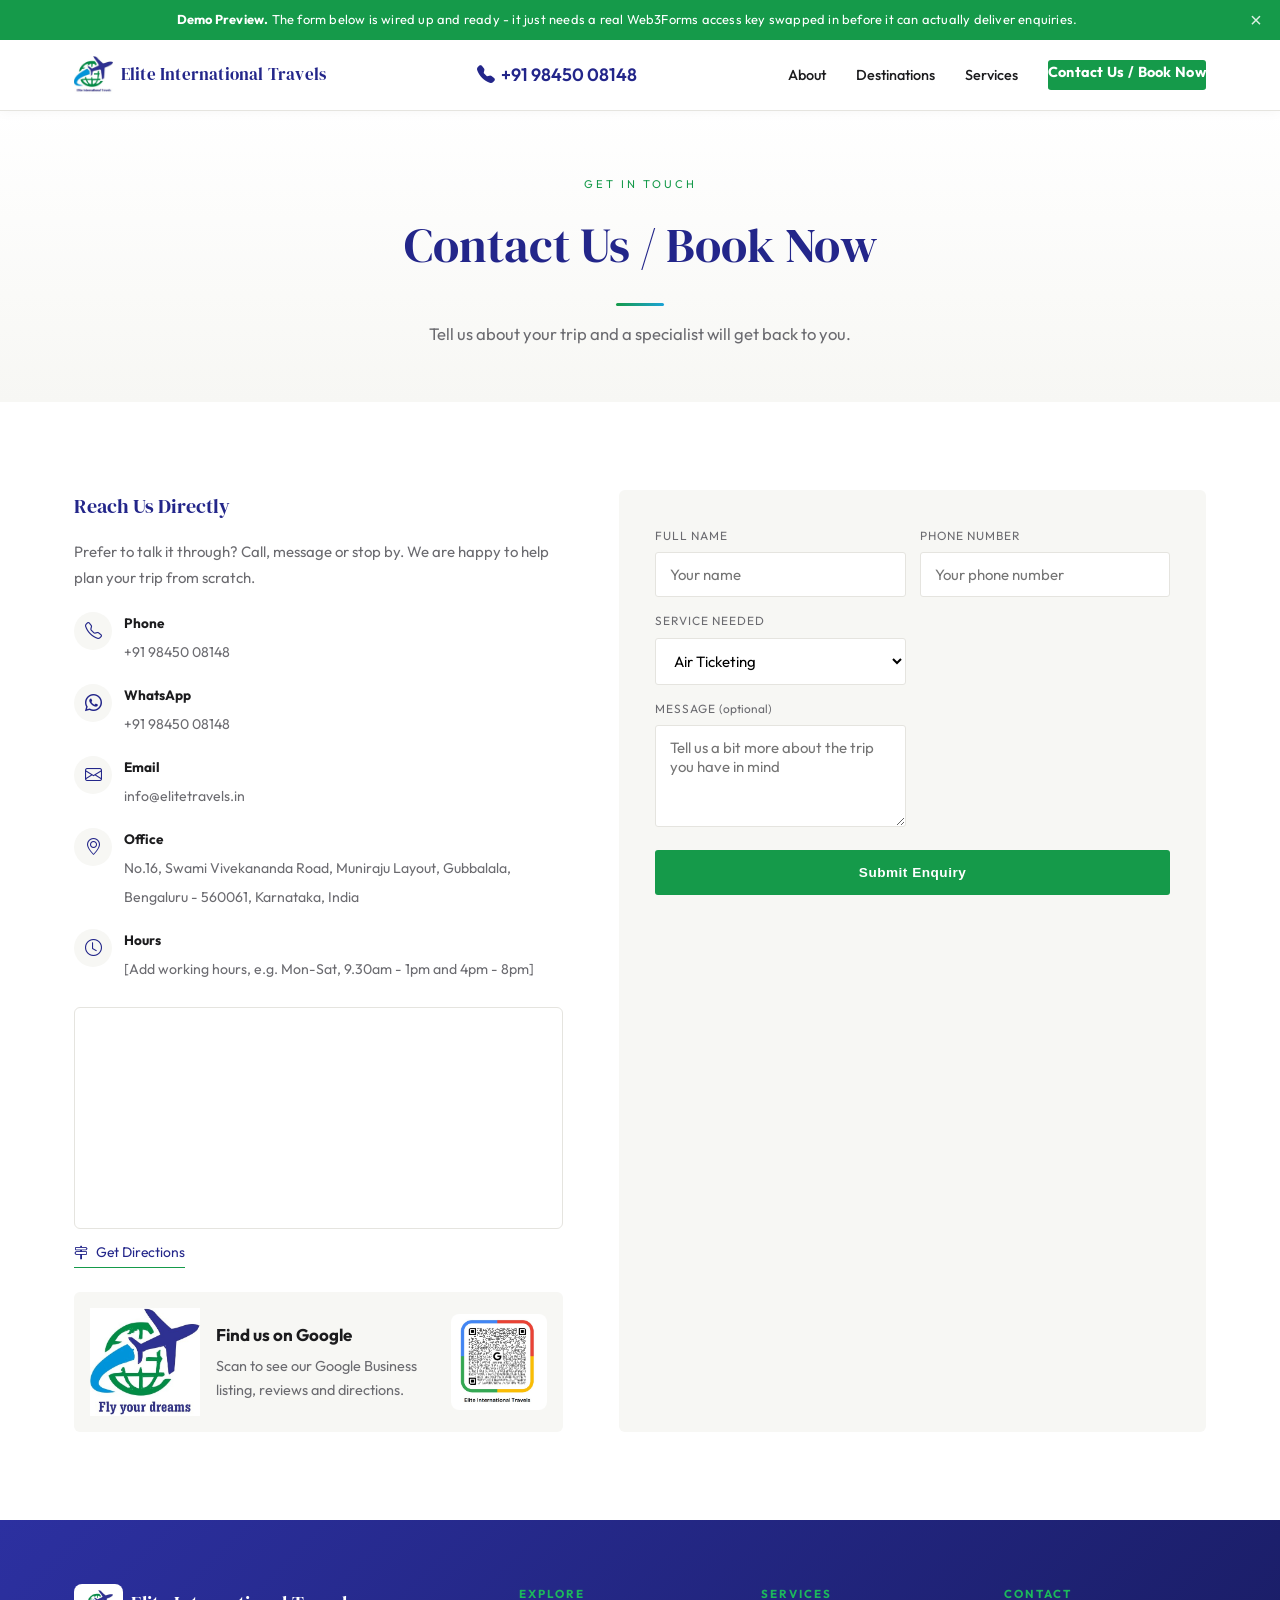
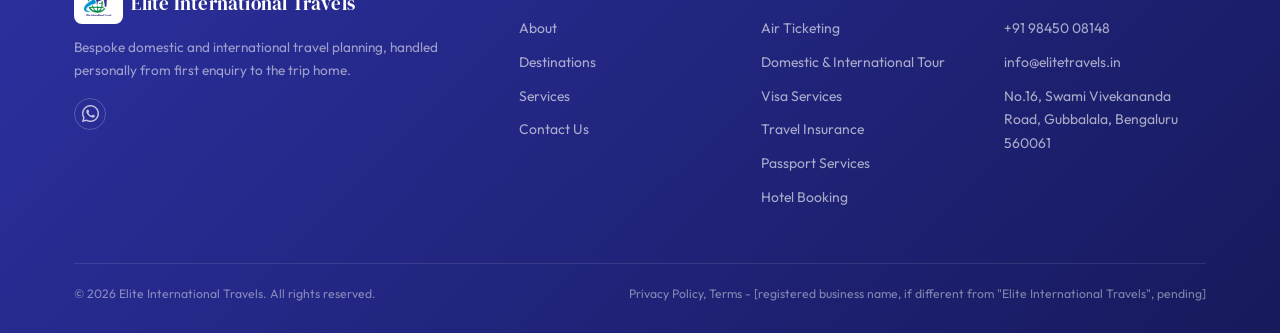
<file: contact.html>
<!DOCTYPE html>
<html lang="en">
<head>
<meta charset="UTF-8">
<meta name="viewport" content="width=device-width, initial-scale=1.0">
<title>Contact Us / Book Now | Elite International Travels</title>
<link rel="icon" href="favicon.ico" sizes="any">
<link rel="icon" type="image/png" sizes="32x32" href="assets/favicon-32.png">
<link rel="apple-touch-icon" href="assets/apple-touch-icon.png">
<link rel="preconnect" href="https://fonts.googleapis.com">
<link href="https://fonts.googleapis.com/css2?family=DM+Serif+Display:ital@0;1&family=Outfit:wght@300;400;500;600;700&display=swap" rel="stylesheet">
<link rel="stylesheet" href="https://cdn.jsdelivr.net/npm/bootstrap-icons@1.11.3/font/bootstrap-icons.css">
<link rel="stylesheet" href="styles.css">
</head>
<body>

<div class="demo-banner" id="demoBanner">
  <strong>Demo Preview.</strong> The form below is wired up and ready - it just needs a real Web3Forms access key swapped in before it can actually deliver enquiries.
  <button onclick="document.getElementById('demoBanner').style.display='none'" aria-label="Dismiss">×</button>
</div>

<header>
  <nav>
    <a href="index.html" class="logo">
      <img src="assets/logo_1.jpeg" alt="Elite International Travels">
      <span class="logo-text">Elite International Travels</span>
    </a>
    <div class="nav-right">
      <a href="tel:+919845008148" class="nav-phone" aria-label="Call us"><i class="bi bi-telephone-fill"></i><span class="nav-phone-text">+91 98450 08148</span></a>
      <button class="navtoggle" aria-label="Menu"><i class="bi bi-list"></i></button>
    </div>
    <div class="navlinks">
      <a href="about.html">About</a>
      <a href="destinations.html">Destinations</a>
      <a href="services.html">Services</a>
      <a href="contact.html" class="btn-enquire current">Contact Us / Book Now</a>
    </div>
  </nav>
</header>

<section class="page-hero">
  <div class="container">
    <div class="eyebrow">Get In Touch</div>
    <h1>Contact Us / Book Now</h1>
    <p>Tell us about your trip and a specialist will get back to you.</p>
  </div>
</section>

<section>
  <div class="container">
    <div class="contact-grid">

      <div class="contact-info">
        <h3>Reach Us Directly</h3>
        <p>Prefer to talk it through? Call, message or stop by. We are happy to help plan your trip from scratch.</p>

        <div class="contact-row">
          <div class="icon-ring"><i class="bi bi-telephone"></i></div>
          <div><strong>Phone</strong><span><a href="tel:+919845008148">+91 98450 08148</a></span></div>
        </div>
        <div class="contact-row">
          <div class="icon-ring"><i class="bi bi-whatsapp"></i></div>
          <div><strong>WhatsApp</strong><span><a href="https://wa.me/919845008148?text=Hi!%20I%27d%20like%20to%20know%20more%20about%20planning%20a%20trip%20with%20Elite%20International%20Travels." target="_blank">+91 98450 08148</a></span></div>
        </div>
        <div class="contact-row">
          <div class="icon-ring"><i class="bi bi-envelope"></i></div>
          <div><strong>Email</strong><span><a href="mailto:info@elitetravels.in">info@elitetravels.in</a></span></div>
        </div>
        <div class="contact-row">
          <div class="icon-ring"><i class="bi bi-geo-alt"></i></div>
          <div><strong>Office</strong><span>No.16, Swami Vivekananda Road, Muniraju Layout, Gubbalala, Bengaluru - 560061, Karnataka, India</span></div>
        </div>
        <div class="contact-row">
          <div class="icon-ring"><i class="bi bi-clock"></i></div>
          <div><strong>Hours</strong><span>[Add working hours, e.g. Mon-Sat, 9.30am - 1pm and 4pm - 8pm]</span></div>
        </div>

        <div class="map-embed">
          <iframe src="https://www.google.com/maps?q=Elite+International+Travels%2C+No.16%2C+Swami+Vivekananda+Road%2C+Muniraju+Layout%2C+Gubbalala%2C+Bengaluru+-+560061%2C+Karnataka%2C+India&output=embed" loading="lazy" referrerpolicy="no-referrer-when-downgrade" title="Elite International Travels office location"></iframe>
        </div>
        <a class="map-directions" href="https://maps.app.goo.gl/tt1Hmf75mCqv9aUu5" target="_blank"><i class="bi bi-signpost-2"></i> Get Directions</a>

        <div class="find-us-panel">
          <img class="brand-logo" src="assets/logo_2.jpeg" alt="Elite International Travels - Fly your dreams">
          <div>
            <strong>Find us on Google</strong>
            <p>Scan to see our Google Business listing, reviews and directions.</p>
          </div>
          <img class="qr" src="assets/google_img.jpeg" alt="QR code to Elite International Travels on Google Maps">
        </div>
      </div>

      <form class="contact-form" id="enquiryForm">
        <input type="hidden" name="access_key" value="YOUR_WEB3FORMS_ACCESS_KEY">
        <input type="hidden" name="subject" value="New enquiry from elitetravels.in">
        <div class="form-row">
          <div class="form-field">
            <label>Full Name</label>
            <input type="text" name="name" placeholder="Your name" required>
          </div>
          <div class="form-field">
            <label>Phone Number</label>
            <input type="tel" name="phone" placeholder="Your phone number" required>
          </div>
        </div>
        <div class="form-row full">
          <div class="form-field">
            <label>Service Needed</label>
            <select name="service">
              <option>Air Ticketing</option>
              <option>Domestic Tour</option>
              <option>International Tour</option>
              <option>Visa Services</option>
              <option>Travel Insurance</option>
              <option>Passport Services</option>
              <option>Hotel Booking</option>
              <option>Not Sure Yet</option>
            </select>
          </div>
        </div>
        <div class="form-row full">
          <div class="form-field">
            <label>Message <span style="text-transform:none; letter-spacing:0; color:var(--muted);">(optional)</span></label>
            <textarea rows="4" name="message" placeholder="Tell us a bit more about the trip you have in mind"></textarea>
          </div>
        </div>
        <button class="btn-primary" type="submit" style="width:100%; border:none; cursor:pointer;">Submit Enquiry</button>
        <div id="formStatus" class="form-status"></div>
      </form>

    </div>
  </div>
</section>

<footer>
  <div class="container">
    <div class="footer-grid">
      <div class="footer-brand">
        <a href="index.html" class="logo">
          <img src="assets/logo_1.jpeg" alt="Elite International Travels" style="height:40px;">
          <span class="logo-text">Elite International Travels</span>
        </a>
        <p>Bespoke domestic and international travel planning, handled personally from first enquiry to the trip home.</p>
        <div class="social-row">
          <a href="https://wa.me/919845008148?text=Hi!%20I%27d%20like%20to%20know%20more%20about%20planning%20a%20trip%20with%20Elite%20International%20Travels." target="_blank" aria-label="WhatsApp"><i class="bi bi-whatsapp"></i></a>
        </div>
      </div>
      <div class="footer-col">
        <h5>Explore</h5>
        <a href="about.html">About</a>
        <a href="destinations.html">Destinations</a>
        <a href="services.html">Services</a>
        <a href="contact.html">Contact Us</a>
      </div>
      <div class="footer-col">
        <h5>Services</h5>
        <a href="services.html">Air Ticketing</a>
        <a href="services.html">Domestic &amp; International Tour</a>
        <a href="services.html">Visa Services</a>
        <a href="services.html">Travel Insurance</a>
        <a href="services.html">Passport Services</a>
        <a href="services.html">Hotel Booking</a>
      </div>
      <div class="footer-col">
        <h5>Contact</h5>
        <a href="tel:+919845008148">+91 98450 08148</a>
        <a href="mailto:info@elitetravels.in">info@elitetravels.in</a>
        <a href="https://maps.app.goo.gl/tt1Hmf75mCqv9aUu5" target="_blank">No.16, Swami Vivekananda Road, Gubbalala, Bengaluru 560061</a>
      </div>
    </div>
    <div class="footer-bottom">
      <span>© 2026 Elite International Travels. All rights reserved.</span>
      <span><a href="privacy.html" style="color:inherit;">Privacy Policy</a>, <a href="terms.html" style="color:inherit;">Terms</a> - [registered business name, if different from "Elite International Travels", pending]</span>
    </div>
  </div>
</footer>

<div class="sticky-bar">
  <a href="tel:+919845008148" class="sticky-call"><i class="bi bi-telephone-fill"></i> Call Us</a>
  <a href="https://wa.me/919845008148?text=Hi!%20I%27d%20like%20to%20know%20more%20about%20planning%20a%20trip%20with%20Elite%20International%20Travels." target="_blank" class="sticky-wa"><i class="bi bi-whatsapp"></i> WhatsApp</a>
</div>

<script src="script.js"></script>
</body>
</html>
</file>
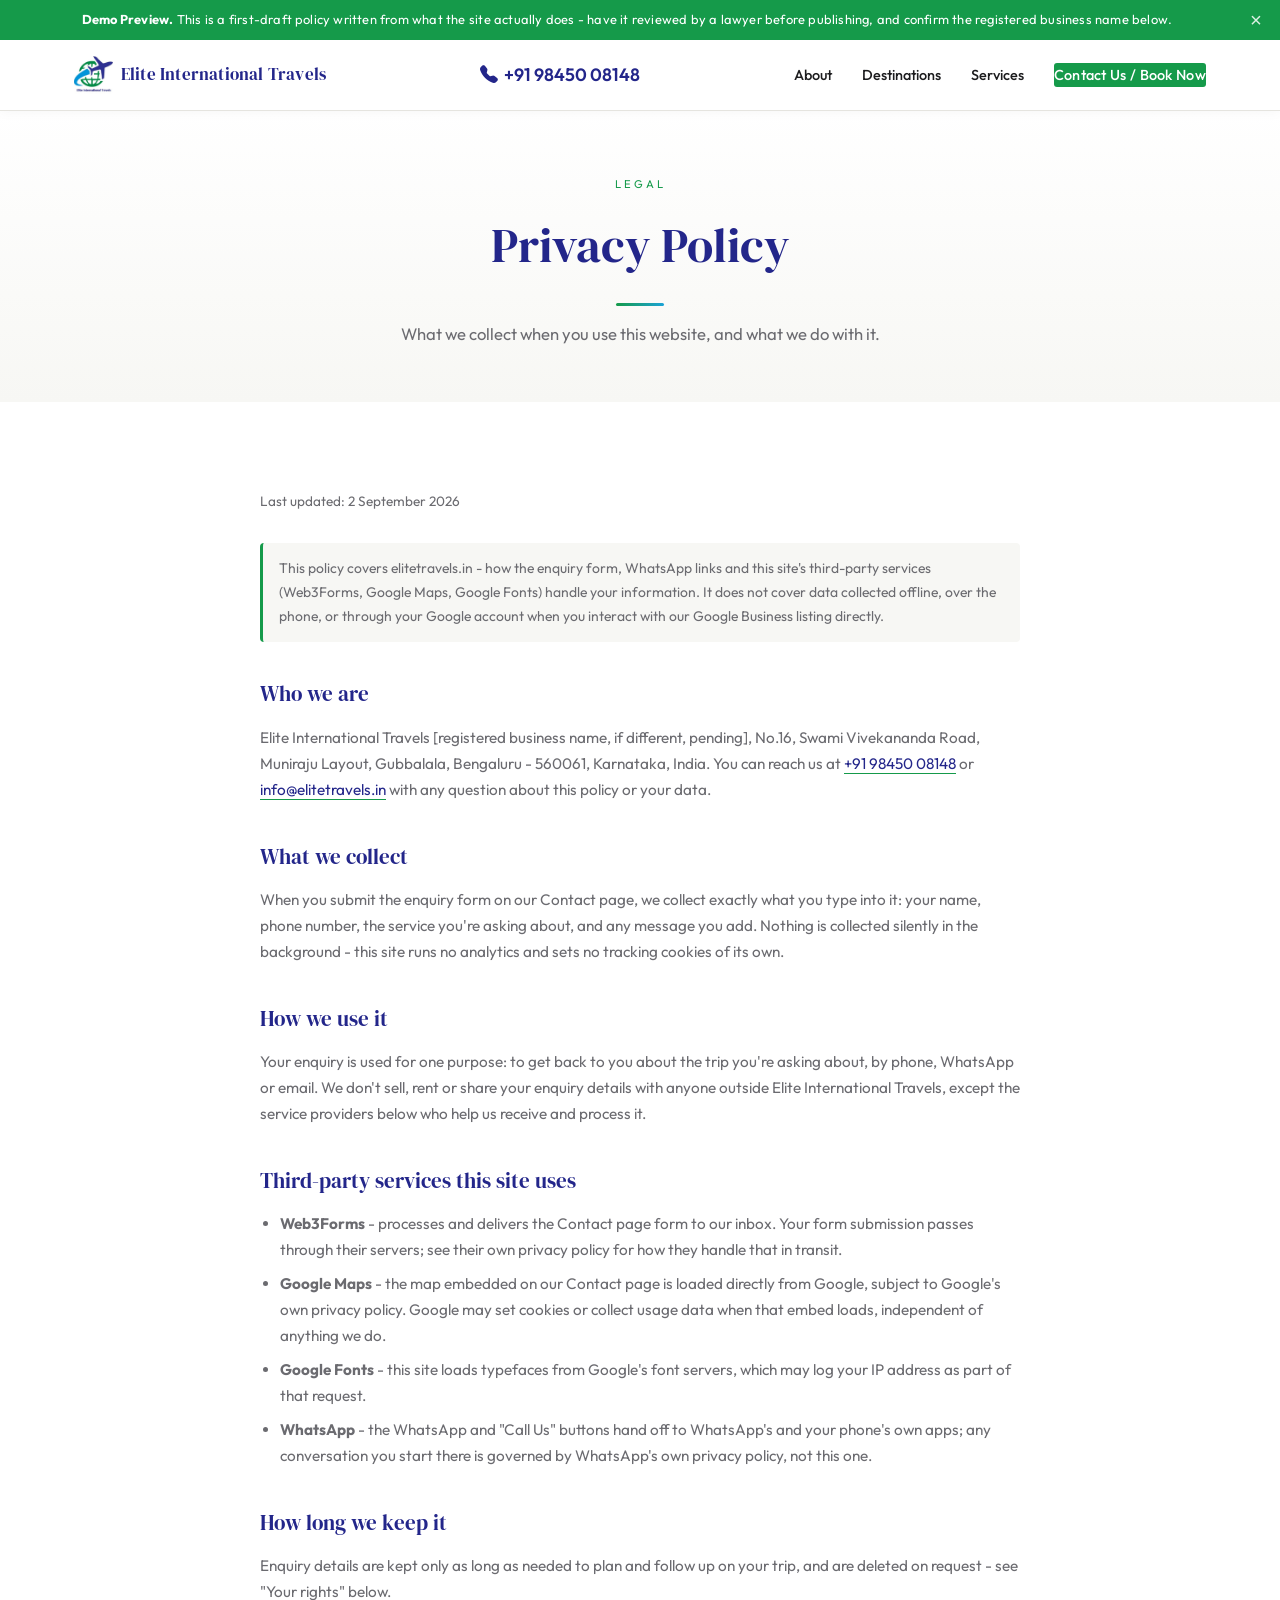
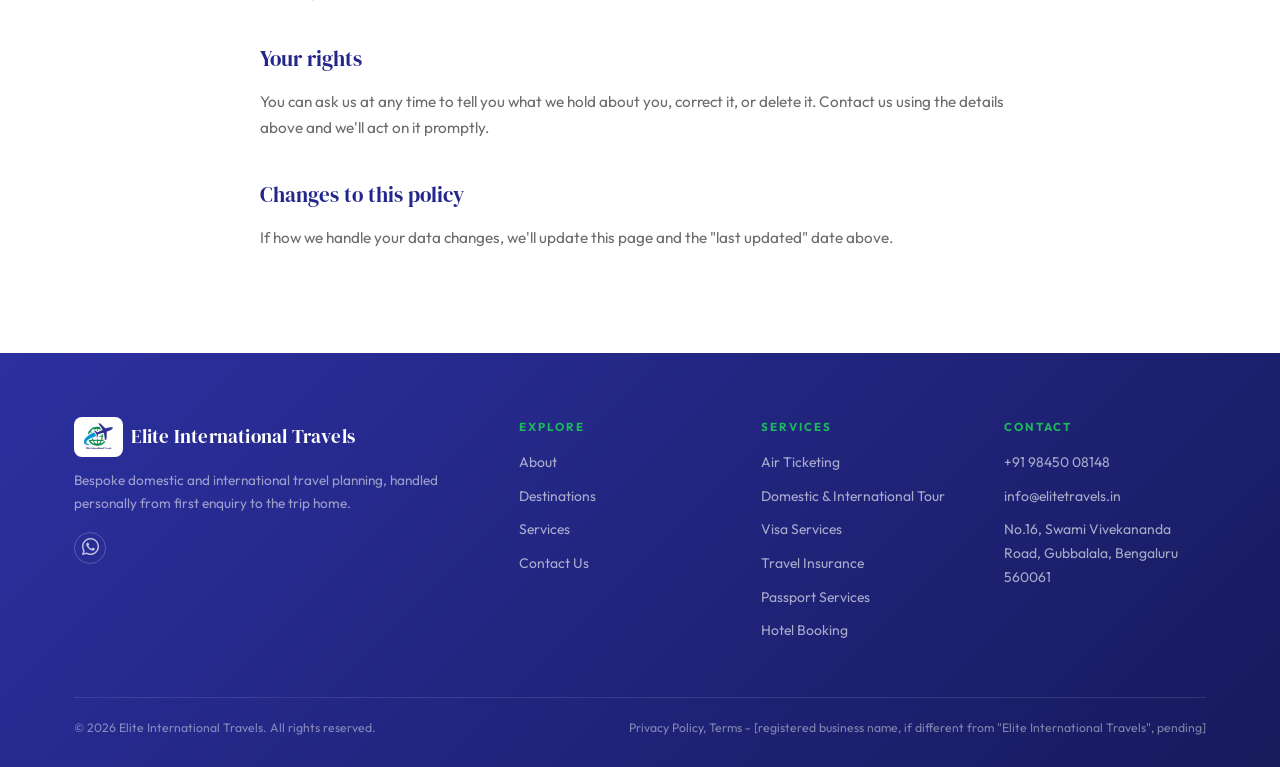
<file: privacy.html>
<!DOCTYPE html>
<html lang="en">
<head>
<meta charset="UTF-8">
<meta name="viewport" content="width=device-width, initial-scale=1.0">
<title>Privacy Policy | Elite International Travels</title>
<link rel="icon" href="favicon.ico" sizes="any">
<link rel="icon" type="image/png" sizes="32x32" href="assets/favicon-32.png">
<link rel="apple-touch-icon" href="assets/apple-touch-icon.png">
<link rel="preconnect" href="https://fonts.googleapis.com">
<link href="https://fonts.googleapis.com/css2?family=DM+Serif+Display:ital@0;1&family=Outfit:wght@300;400;500;600;700&display=swap" rel="stylesheet">
<link rel="stylesheet" href="https://cdn.jsdelivr.net/npm/bootstrap-icons@1.11.3/font/bootstrap-icons.css">
<link rel="stylesheet" href="styles.css">
</head>
<body>

<div class="demo-banner" id="demoBanner">
  <strong>Demo Preview.</strong> This is a first-draft policy written from what the site actually does - have it reviewed by a lawyer before publishing, and confirm the registered business name below.
  <button onclick="document.getElementById('demoBanner').style.display='none'" aria-label="Dismiss">×</button>
</div>

<header>
  <nav>
    <a href="index.html" class="logo">
      <img src="assets/logo_1.jpeg" alt="Elite International Travels">
      <span class="logo-text">Elite International Travels</span>
    </a>
    <div class="nav-right">
      <a href="tel:+919845008148" class="nav-phone" aria-label="Call us"><i class="bi bi-telephone-fill"></i><span class="nav-phone-text">+91 98450 08148</span></a>
      <button class="navtoggle" aria-label="Menu"><i class="bi bi-list"></i></button>
    </div>
    <div class="navlinks">
      <a href="about.html">About</a>
      <a href="destinations.html">Destinations</a>
      <a href="services.html">Services</a>
      <a href="contact.html" class="btn-enquire">Contact Us / Book Now</a>
    </div>
  </nav>
</header>

<section class="page-hero">
  <div class="container">
    <div class="eyebrow">Legal</div>
    <h1>Privacy Policy</h1>
    <p>What we collect when you use this website, and what we do with it.</p>
  </div>
</section>

<section>
  <div class="container">
    <div class="legal-content">
      <p class="updated">Last updated: 2 September 2026</p>

      <div class="legal-note">This policy covers elitetravels.in - how the enquiry form, WhatsApp links and this site's third-party services (Web3Forms, Google Maps, Google Fonts) handle your information. It does not cover data collected offline, over the phone, or through your Google account when you interact with our Google Business listing directly.</div>

      <h2>Who we are</h2>
      <p>Elite International Travels [registered business name, if different, pending], No.16, Swami Vivekananda Road, Muniraju Layout, Gubbalala, Bengaluru - 560061, Karnataka, India. You can reach us at <a href="tel:+919845008148">+91 98450 08148</a> or <a href="mailto:info@elitetravels.in">info@elitetravels.in</a> with any question about this policy or your data.</p>

      <h2>What we collect</h2>
      <p>When you submit the enquiry form on our Contact page, we collect exactly what you type into it: your name, phone number, the service you're asking about, and any message you add. Nothing is collected silently in the background - this site runs no analytics and sets no tracking cookies of its own.</p>

      <h2>How we use it</h2>
      <p>Your enquiry is used for one purpose: to get back to you about the trip you're asking about, by phone, WhatsApp or email. We don't sell, rent or share your enquiry details with anyone outside Elite International Travels, except the service providers below who help us receive and process it.</p>

      <h2>Third-party services this site uses</h2>
      <ul>
        <li><strong>Web3Forms</strong> - processes and delivers the Contact page form to our inbox. Your form submission passes through their servers; see their own privacy policy for how they handle that in transit.</li>
        <li><strong>Google Maps</strong> - the map embedded on our Contact page is loaded directly from Google, subject to Google's own privacy policy. Google may set cookies or collect usage data when that embed loads, independent of anything we do.</li>
        <li><strong>Google Fonts</strong> - this site loads typefaces from Google's font servers, which may log your IP address as part of that request.</li>
        <li><strong>WhatsApp</strong> - the WhatsApp and "Call Us" buttons hand off to WhatsApp's and your phone's own apps; any conversation you start there is governed by WhatsApp's own privacy policy, not this one.</li>
      </ul>

      <h2>How long we keep it</h2>
      <p>Enquiry details are kept only as long as needed to plan and follow up on your trip, and are deleted on request - see "Your rights" below.</p>

      <h2>Your rights</h2>
      <p>You can ask us at any time to tell you what we hold about you, correct it, or delete it. Contact us using the details above and we'll act on it promptly.</p>

      <h2>Changes to this policy</h2>
      <p>If how we handle your data changes, we'll update this page and the "last updated" date above.</p>
    </div>
  </div>
</section>

<footer>
  <div class="container">
    <div class="footer-grid">
      <div class="footer-brand">
        <a href="index.html" class="logo">
          <img src="assets/logo_1.jpeg" alt="Elite International Travels" style="height:40px;">
          <span class="logo-text">Elite International Travels</span>
        </a>
        <p>Bespoke domestic and international travel planning, handled personally from first enquiry to the trip home.</p>
        <div class="social-row">
          <a href="https://wa.me/919845008148?text=Hi!%20I%27d%20like%20to%20know%20more%20about%20planning%20a%20trip%20with%20Elite%20International%20Travels." target="_blank" aria-label="WhatsApp"><i class="bi bi-whatsapp"></i></a>
        </div>
      </div>
      <div class="footer-col">
        <h5>Explore</h5>
        <a href="about.html">About</a>
        <a href="destinations.html">Destinations</a>
        <a href="services.html">Services</a>
        <a href="contact.html">Contact Us</a>
      </div>
      <div class="footer-col">
        <h5>Services</h5>
        <a href="services.html">Air Ticketing</a>
        <a href="services.html">Domestic &amp; International Tour</a>
        <a href="services.html">Visa Services</a>
        <a href="services.html">Travel Insurance</a>
        <a href="services.html">Passport Services</a>
        <a href="services.html">Hotel Booking</a>
      </div>
      <div class="footer-col">
        <h5>Contact</h5>
        <a href="tel:+919845008148">+91 98450 08148</a>
        <a href="mailto:info@elitetravels.in">info@elitetravels.in</a>
        <a href="https://maps.app.goo.gl/tt1Hmf75mCqv9aUu5" target="_blank">No.16, Swami Vivekananda Road, Gubbalala, Bengaluru 560061</a>
      </div>
    </div>
    <div class="footer-bottom">
      <span>© 2026 Elite International Travels. All rights reserved.</span>
      <span><a href="privacy.html" style="color:inherit;">Privacy Policy</a>, <a href="terms.html" style="color:inherit;">Terms</a> - [registered business name, if different from "Elite International Travels", pending]</span>
    </div>
  </div>
</footer>

<div class="sticky-bar">
  <a href="tel:+919845008148" class="sticky-call"><i class="bi bi-telephone-fill"></i> Call Us</a>
  <a href="https://wa.me/919845008148?text=Hi!%20I%27d%20like%20to%20know%20more%20about%20planning%20a%20trip%20with%20Elite%20International%20Travels." target="_blank" class="sticky-wa"><i class="bi bi-whatsapp"></i> WhatsApp</a>
</div>

<script src="script.js"></script>
</body>
</html>
</file>
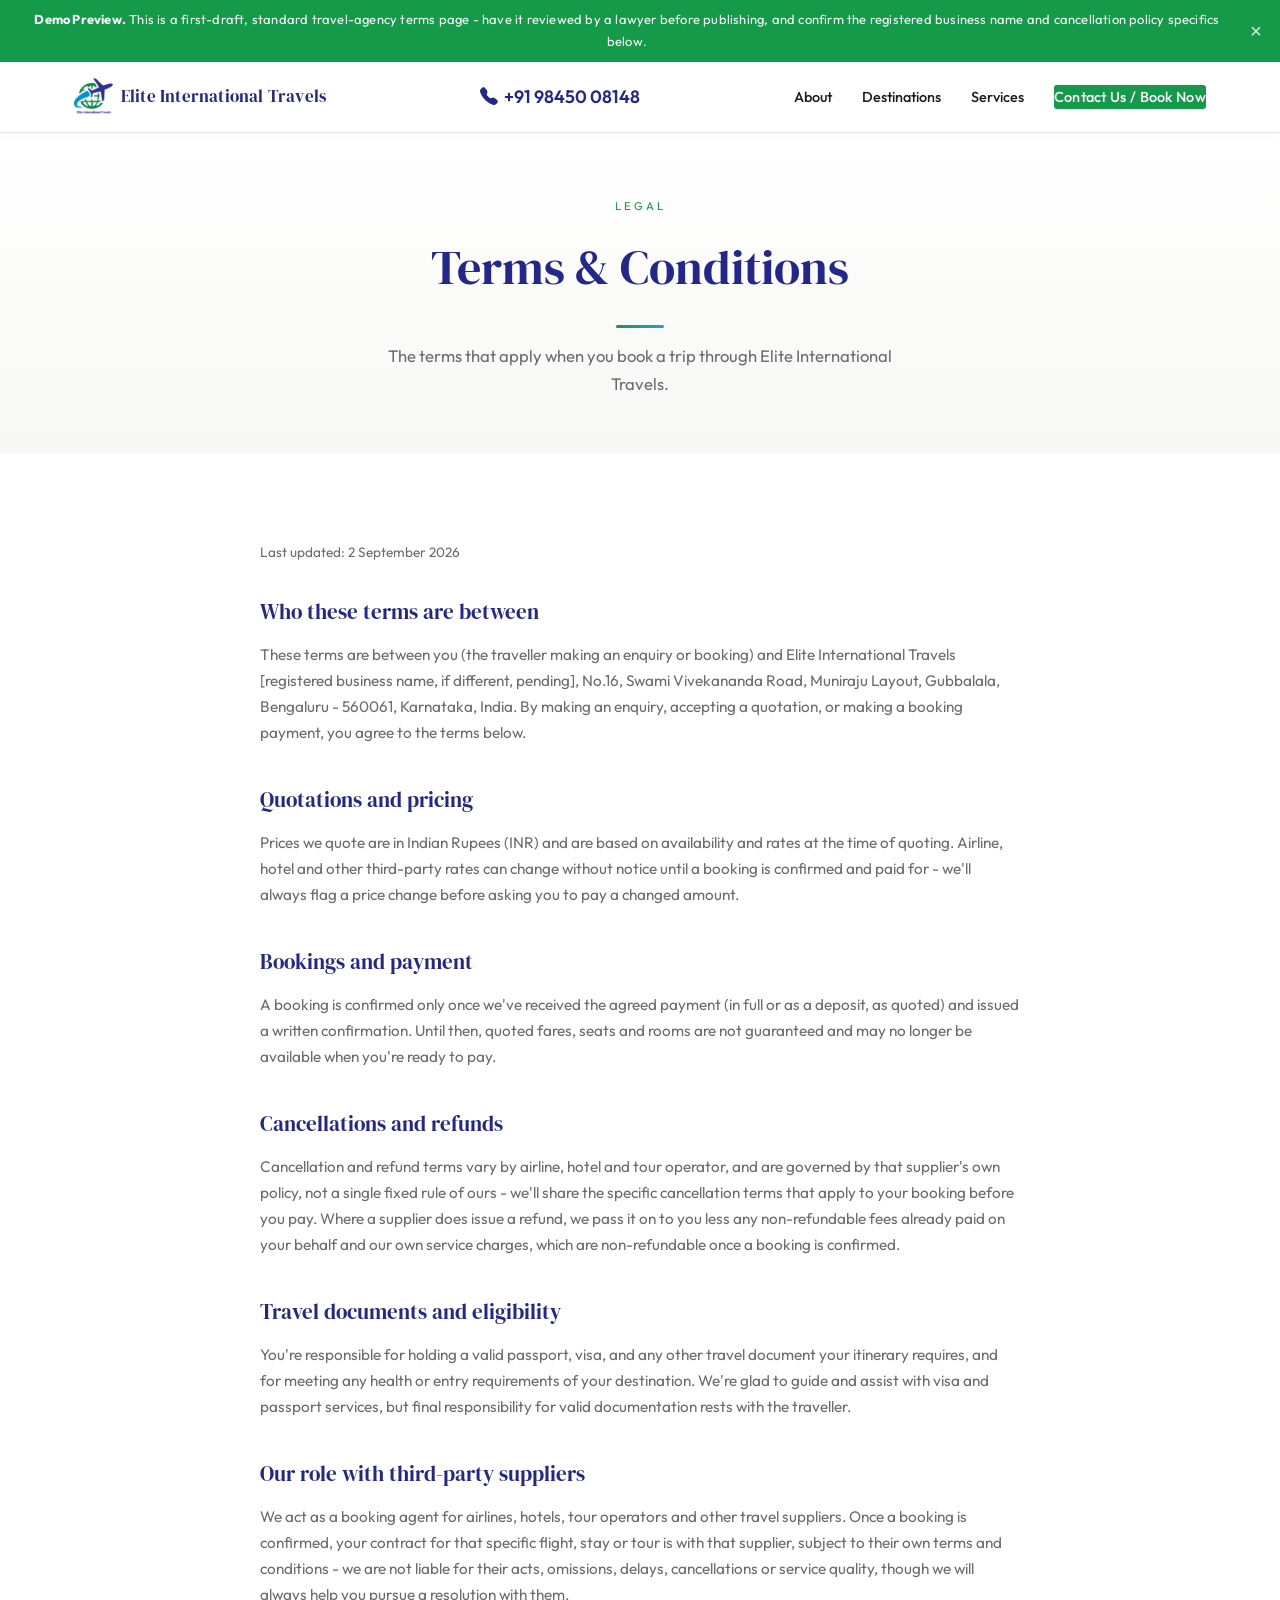
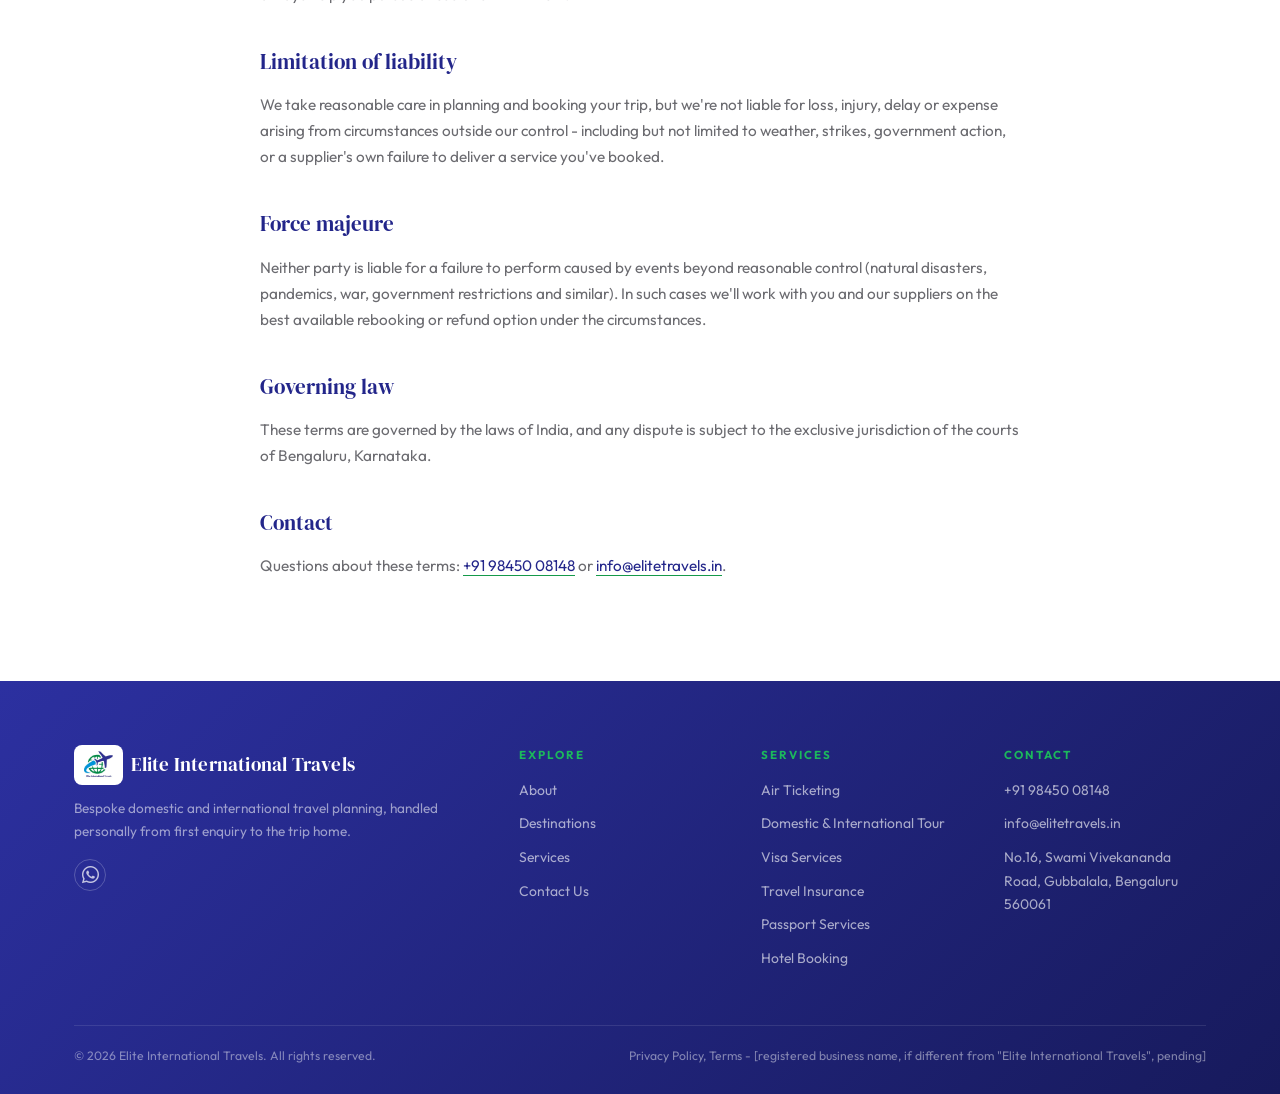
<file: terms.html>
<!DOCTYPE html>
<html lang="en">
<head>
<meta charset="UTF-8">
<meta name="viewport" content="width=device-width, initial-scale=1.0">
<title>Terms &amp; Conditions | Elite International Travels</title>
<link rel="icon" href="favicon.ico" sizes="any">
<link rel="icon" type="image/png" sizes="32x32" href="assets/favicon-32.png">
<link rel="apple-touch-icon" href="assets/apple-touch-icon.png">
<link rel="preconnect" href="https://fonts.googleapis.com">
<link href="https://fonts.googleapis.com/css2?family=DM+Serif+Display:ital@0;1&family=Outfit:wght@300;400;500;600;700&display=swap" rel="stylesheet">
<link rel="stylesheet" href="https://cdn.jsdelivr.net/npm/bootstrap-icons@1.11.3/font/bootstrap-icons.css">
<link rel="stylesheet" href="styles.css">
</head>
<body>

<div class="demo-banner" id="demoBanner">
  <strong>Demo Preview.</strong> This is a first-draft, standard travel-agency terms page - have it reviewed by a lawyer before publishing, and confirm the registered business name and cancellation policy specifics below.
  <button onclick="document.getElementById('demoBanner').style.display='none'" aria-label="Dismiss">×</button>
</div>

<header>
  <nav>
    <a href="index.html" class="logo">
      <img src="assets/logo_1.jpeg" alt="Elite International Travels">
      <span class="logo-text">Elite International Travels</span>
    </a>
    <div class="nav-right">
      <a href="tel:+919845008148" class="nav-phone" aria-label="Call us"><i class="bi bi-telephone-fill"></i><span class="nav-phone-text">+91 98450 08148</span></a>
      <button class="navtoggle" aria-label="Menu"><i class="bi bi-list"></i></button>
    </div>
    <div class="navlinks">
      <a href="about.html">About</a>
      <a href="destinations.html">Destinations</a>
      <a href="services.html">Services</a>
      <a href="contact.html" class="btn-enquire">Contact Us / Book Now</a>
    </div>
  </nav>
</header>

<section class="page-hero">
  <div class="container">
    <div class="eyebrow">Legal</div>
    <h1>Terms &amp; Conditions</h1>
    <p>The terms that apply when you book a trip through Elite International Travels.</p>
  </div>
</section>

<section>
  <div class="container">
    <div class="legal-content">
      <p class="updated">Last updated: 2 September 2026</p>

      <h2>Who these terms are between</h2>
      <p>These terms are between you (the traveller making an enquiry or booking) and Elite International Travels [registered business name, if different, pending], No.16, Swami Vivekananda Road, Muniraju Layout, Gubbalala, Bengaluru - 560061, Karnataka, India. By making an enquiry, accepting a quotation, or making a booking payment, you agree to the terms below.</p>

      <h2>Quotations and pricing</h2>
      <p>Prices we quote are in Indian Rupees (INR) and are based on availability and rates at the time of quoting. Airline, hotel and other third-party rates can change without notice until a booking is confirmed and paid for - we'll always flag a price change before asking you to pay a changed amount.</p>

      <h2>Bookings and payment</h2>
      <p>A booking is confirmed only once we've received the agreed payment (in full or as a deposit, as quoted) and issued a written confirmation. Until then, quoted fares, seats and rooms are not guaranteed and may no longer be available when you're ready to pay.</p>

      <h2>Cancellations and refunds</h2>
      <p>Cancellation and refund terms vary by airline, hotel and tour operator, and are governed by that supplier's own policy, not a single fixed rule of ours - we'll share the specific cancellation terms that apply to your booking before you pay. Where a supplier does issue a refund, we pass it on to you less any non-refundable fees already paid on your behalf and our own service charges, which are non-refundable once a booking is confirmed.</p>

      <h2>Travel documents and eligibility</h2>
      <p>You're responsible for holding a valid passport, visa, and any other travel document your itinerary requires, and for meeting any health or entry requirements of your destination. We're glad to guide and assist with visa and passport services, but final responsibility for valid documentation rests with the traveller.</p>

      <h2>Our role with third-party suppliers</h2>
      <p>We act as a booking agent for airlines, hotels, tour operators and other travel suppliers. Once a booking is confirmed, your contract for that specific flight, stay or tour is with that supplier, subject to their own terms and conditions - we are not liable for their acts, omissions, delays, cancellations or service quality, though we will always help you pursue a resolution with them.</p>

      <h2>Limitation of liability</h2>
      <p>We take reasonable care in planning and booking your trip, but we're not liable for loss, injury, delay or expense arising from circumstances outside our control - including but not limited to weather, strikes, government action, or a supplier's own failure to deliver a service you've booked.</p>

      <h2>Force majeure</h2>
      <p>Neither party is liable for a failure to perform caused by events beyond reasonable control (natural disasters, pandemics, war, government restrictions and similar). In such cases we'll work with you and our suppliers on the best available rebooking or refund option under the circumstances.</p>

      <h2>Governing law</h2>
      <p>These terms are governed by the laws of India, and any dispute is subject to the exclusive jurisdiction of the courts of Bengaluru, Karnataka.</p>

      <h2>Contact</h2>
      <p>Questions about these terms: <a href="tel:+919845008148">+91 98450 08148</a> or <a href="mailto:info@elitetravels.in">info@elitetravels.in</a>.</p>
    </div>
  </div>
</section>

<footer>
  <div class="container">
    <div class="footer-grid">
      <div class="footer-brand">
        <a href="index.html" class="logo">
          <img src="assets/logo_1.jpeg" alt="Elite International Travels" style="height:40px;">
          <span class="logo-text">Elite International Travels</span>
        </a>
        <p>Bespoke domestic and international travel planning, handled personally from first enquiry to the trip home.</p>
        <div class="social-row">
          <a href="https://wa.me/919845008148?text=Hi!%20I%27d%20like%20to%20know%20more%20about%20planning%20a%20trip%20with%20Elite%20International%20Travels." target="_blank" aria-label="WhatsApp"><i class="bi bi-whatsapp"></i></a>
        </div>
      </div>
      <div class="footer-col">
        <h5>Explore</h5>
        <a href="about.html">About</a>
        <a href="destinations.html">Destinations</a>
        <a href="services.html">Services</a>
        <a href="contact.html">Contact Us</a>
      </div>
      <div class="footer-col">
        <h5>Services</h5>
        <a href="services.html">Air Ticketing</a>
        <a href="services.html">Domestic &amp; International Tour</a>
        <a href="services.html">Visa Services</a>
        <a href="services.html">Travel Insurance</a>
        <a href="services.html">Passport Services</a>
        <a href="services.html">Hotel Booking</a>
      </div>
      <div class="footer-col">
        <h5>Contact</h5>
        <a href="tel:+919845008148">+91 98450 08148</a>
        <a href="mailto:info@elitetravels.in">info@elitetravels.in</a>
        <a href="https://maps.app.goo.gl/tt1Hmf75mCqv9aUu5" target="_blank">No.16, Swami Vivekananda Road, Gubbalala, Bengaluru 560061</a>
      </div>
    </div>
    <div class="footer-bottom">
      <span>© 2026 Elite International Travels. All rights reserved.</span>
      <span><a href="privacy.html" style="color:inherit;">Privacy Policy</a>, <a href="terms.html" style="color:inherit;">Terms</a> - [registered business name, if different from "Elite International Travels", pending]</span>
    </div>
  </div>
</footer>

<div class="sticky-bar">
  <a href="tel:+919845008148" class="sticky-call"><i class="bi bi-telephone-fill"></i> Call Us</a>
  <a href="https://wa.me/919845008148?text=Hi!%20I%27d%20like%20to%20know%20more%20about%20planning%20a%20trip%20with%20Elite%20International%20Travels." target="_blank" class="sticky-wa"><i class="bi bi-whatsapp"></i> WhatsApp</a>
</div>

<script src="script.js"></script>
</body>
</html>
</file>
<file: styles.css>
:root{
  /* Verified against the client's real logo (navy plane, green globe, cyan
     swoosh) -- already a close match, kept as-is rather than re-themed. */
  --blue:#23268a; --blue-dark:#171a5c; --green:#159a4a; --green-soft:#1cb85c; --green-dark:#0d6b37; --cyan:#1ba3d6;
  --cream:#f7f7f4; --ink:#1c1c1e; --muted:#6b6b70; --line:#e5e4df;
}
*{box-sizing:border-box; margin:0; padding:0;}
html{scroll-behavior:smooth; font-size:17px;}
body{
  font-family:'Outfit',sans-serif; color:var(--ink); background:#fff; line-height:1.7;
  -webkit-font-smoothing:antialiased; padding-bottom:64px;
}
h1,h2,h3,.serif{ font-family:'DM Serif Display',serif; font-weight:400; }
img{max-width:100%; display:block;}
a{color:inherit; text-decoration:none;}
.container{max-width:1180px; margin:0 auto; padding:0 20px;}

/* ================= MOBILE BASE (default = phones) ================= */

/* ---------- demo banner ---------- */
.demo-banner{
  background:var(--green); color:#fff; text-align:center; font-size:.76rem;
  padding:9px 40px 9px 14px; position:relative; z-index:200; letter-spacing:.2px;
}
.demo-banner strong{font-weight:700;}
.demo-banner button{
  position:absolute; right:10px; top:50%; transform:translateY(-50%);
  background:transparent; border:none; font-size:1.2rem; color:#fff; cursor:pointer;
  line-height:1; opacity:.85; padding:4px 8px;
}
.demo-banner button:hover{opacity:1;}

/* ---------- nav ---------- */
header{
  position:sticky; top:0; z-index:100; background:#fff;
  border-bottom:1px solid var(--line); box-shadow:0 1px 12px rgba(0,0,0,.04);
}
nav{display:flex; align-items:center; justify-content:space-between; padding:12px 16px; max-width:1180px; margin:0 auto; position:relative;}
.logo{display:flex; align-items:center; gap:8px;}
.logo img{ height:38px; width:auto; }
.logo .fallback-mark{
  width:34px; height:34px; border-radius:50%; color:#fff;
  background:conic-gradient(from 220deg, var(--blue) 0deg 200deg, var(--cyan) 200deg 260deg, var(--green) 260deg 360deg);
  display:flex; align-items:center; justify-content:center; font-size:1rem;
}
.logo-text{font-family:'DM Serif Display',serif; font-size:.98rem; color:var(--blue); letter-spacing:.2px;}
.nav-right{ display:flex; align-items:center; gap:14px; }
.nav-phone{
  display:flex; align-items:center; gap:6px; color:var(--blue); font-size:1.05rem; font-weight:600;
}
.nav-phone:hover{ color:var(--green); }
.nav-phone-text{ display:none; }
.navtoggle{
  display:flex; align-items:center; justify-content:center; background:none; border:none;
  color:var(--blue); font-size:1.5rem; cursor:pointer; padding:4px 6px;
}
.navlinks{
  display:none; flex-direction:column; gap:2px; position:absolute; top:100%; left:0; right:0;
  background:#fff; border-bottom:1px solid var(--line); box-shadow:0 12px 24px rgba(0,0,0,.06);
  padding:8px 16px 16px;
}
.navlinks.open{ display:flex; }
.navlinks a{
  color:var(--ink); font-size:.92rem; font-weight:500; padding:13px 4px; border-bottom:1px solid var(--line);
}
.navlinks a:last-of-type{ border-bottom:none; }
.navlinks a.current{ color:var(--blue); font-weight:700; }
.btn-enquire{
  background:var(--green); color:#fff !important; padding:12px 18px; border-radius:3px;
  font-size:.8rem; letter-spacing:.3px; font-weight:600; text-align:center; margin-top:8px;
}
.btn-enquire:hover{background:var(--green-soft);}

/* ---------- hero (inner pages) ---------- */
.page-hero{
  padding:44px 0 38px; background:linear-gradient(180deg, #ffffff 0%, var(--cream) 100%);
  color:var(--ink); text-align:center;
}
.page-hero h1{ color:var(--blue); font-size:1.9rem; margin-top:8px; }
.page-hero h1::after{
  content:''; display:block; width:48px; height:3px; margin:16px auto 0; border-radius:2px;
  background:linear-gradient(90deg, var(--green), var(--cyan));
}
.page-hero p{ color:var(--muted); margin:14px auto 0; font-size:.9rem; }

/* ---------- hero (landing) ---------- */
.hero{
  position:relative; min-height:62vh; display:flex; align-items:flex-end; padding-top:90px;
  background:
    radial-gradient(900px 500px at 15% 0%, rgba(27,163,214,.28), transparent 60%),
    linear-gradient(135deg, #2c30a0 0%, var(--blue) 45%, var(--blue-dark) 100%);
}
.hero-inner{ max-width:1180px; margin:0 auto; padding:0 20px 44px; width:100%; color:#fff;}
.hero-eyebrow{ font-size:.66rem; letter-spacing:3px; text-transform:uppercase; color:var(--green-soft); margin-bottom:14px; }
.hero h1{ font-size:2rem; line-height:1.28; color:#fff; }
.hero p{ margin-top:16px; color:rgba(255,255,255,.85); font-size:.94rem; }
.hero-cta{ margin-top:26px; display:flex; flex-direction:column; gap:12px; }
.hero-services{ display:flex; flex-wrap:wrap; gap:9px 10px; margin-top:24px; }
.hero-services span{
  display:flex; align-items:center; gap:6px; font-size:.72rem; font-weight:600; color:rgba(255,255,255,.88);
  background:rgba(255,255,255,.1); border:1px solid rgba(255,255,255,.18); padding:6px 12px; border-radius:20px;
}
.hero-services i{ color:var(--green-soft); font-size:.85rem; }
.btn-primary{
  background:var(--green); color:#fff; padding:15px 26px; border-radius:3px; text-align:center;
  font-size:.8rem; letter-spacing:.5px; font-weight:600;
}
.btn-primary:hover{background:var(--green-soft);}
.btn-outline{
  border:1px solid rgba(255,255,255,.55); color:#fff; padding:14px 26px; border-radius:3px; text-align:center;
  font-size:.8rem; letter-spacing:.5px;
}
.btn-outline:hover{border-color:#fff; background:rgba(255,255,255,.1);}
.btn-outline.dark{ border-color:var(--blue); color:var(--blue); }
.btn-outline.dark:hover{ background:var(--blue); color:#fff; }

.value-strip{ background:linear-gradient(135deg, var(--green) 0%, var(--green-dark) 100%); }
.value-grid{
  max-width:1180px; margin:0 auto; padding:28px 20px; display:grid;
  grid-template-columns:1fr; gap:22px;
}
.value-item{color:#e8e8f0;}
.value-item i{color:var(--cyan); font-size:1.25rem; margin-bottom:8px; display:block;}
.value-item h4{font-weight:600; font-size:.88rem; margin-bottom:4px;}
.value-item p{font-size:.78rem; color:rgba(255,255,255,.62); margin:0;}
.trust-stats{ border-top:1px solid rgba(255,255,255,.1); padding:24px 20px 30px; }

/* ---------- section shared ---------- */
section{padding:52px 0;}
.section-head{ text-align:center; max-width:640px; margin:0 auto 34px; }
.eyebrow{ font-size:.66rem; letter-spacing:3px; text-transform:uppercase; color:var(--green); margin-bottom:12px; }
.section-head h2{ font-size:1.7rem; color:var(--blue); }
.section-head p{ margin-top:14px; color:var(--muted); font-size:.9rem; }

/* ---------- destinations ---------- */
.dest-filter{ display:flex; gap:8px; justify-content:center; margin-bottom:28px; flex-wrap:wrap; }
.dest-filter button{
  background:#fff; border:1px solid var(--line); color:var(--muted); padding:8px 16px;
  border-radius:20px; font-size:.78rem; font-family:inherit; cursor:pointer;
}
.dest-filter button.active, .dest-filter button:hover{ border-color:var(--green); color:var(--green); }
.dest-grid{ display:grid; grid-template-columns:1fr; gap:16px; }
.dest-grid-compact{ max-width:640px; margin:0 auto; }
.dest-card{ position:relative; border-radius:4px; overflow:hidden; aspect-ratio:4/3; cursor:pointer; }
.dest-card img{ width:100%; height:100%; object-fit:cover; }
.dest-overlay{
  position:absolute; inset:0; background:linear-gradient(180deg, transparent 35%, rgba(23,26,92,.92) 100%);
  display:flex; flex-direction:column; justify-content:flex-end; padding:16px;
}
.dest-overlay .tag{ font-size:.6rem; letter-spacing:2px; text-transform:uppercase; color:var(--green-soft); margin-bottom:5px; }
.dest-overlay h3{ color:#fff; font-size:1.1rem; }
.dest-overlay span{ color:rgba(255,255,255,.68); font-size:.75rem; display:block; margin-top:3px; }

/* ---------- why / cards ---------- */
.why{ background:var(--cream); }
.why-grid{ display:grid; grid-template-columns:1fr; gap:26px; }
.why-card{ text-align:center; padding:0 8px; }
.why-card .icon-ring{
  width:56px; height:56px; border:1px solid var(--green); border-radius:50%; margin:0 auto 16px;
  display:flex; align-items:center; justify-content:center; color:var(--green); font-size:1.25rem;
}
.why-card h4{ font-family:'DM Serif Display',serif; font-size:1rem; color:var(--blue); margin-bottom:8px; }
.why-card p{ font-size:.84rem; color:var(--muted); }

/* ---------- services ---------- */
.svc-grid{ display:grid; grid-template-columns:1fr; gap:18px; }
.svc-card{ border:1px solid var(--line); border-radius:4px; padding:26px 22px; }
.svc-card:hover{ border-color:var(--green); }
.svc-card .icon-ring{
  width:50px; height:50px; border-radius:50%; background:var(--cream); color:var(--blue);
  display:flex; align-items:center; justify-content:center; font-size:1.2rem; margin-bottom:16px;
}
.svc-card h4{ font-size:1rem; font-weight:600; color:var(--blue); margin-bottom:8px; }
.svc-card p{ font-size:.85rem; color:var(--muted); }
.svc-pills{ display:flex; gap:8px; margin-top:14px; flex-wrap:wrap; }
.svc-pills span{ font-size:.7rem; background:var(--cream); color:var(--blue); padding:4px 11px; border-radius:20px; }

/* ---------- process ---------- */
.process-grid{ display:grid; grid-template-columns:1fr; gap:30px; }
.process-step{ text-align:center; padding:0 12px; position:relative; }
.process-num{
  width:56px; height:56px; border-radius:50%; background:var(--blue); color:#fff;
  display:flex; align-items:center; justify-content:center; font-family:'DM Serif Display',serif;
  font-size:1.25rem; margin:0 auto 18px;
}
.process-step h4{ font-size:.92rem; font-weight:600; color:var(--blue); margin-bottom:6px; }
.process-step p{ font-size:.8rem; color:var(--muted); }

/* ---------- testimonials ---------- */
.testi-grid{ display:grid; grid-template-columns:1fr; gap:22px; }
.testi-card{ background:var(--cream); padding:26px 22px; border-radius:4px; position:relative; }
.testi-card i.quote{ color:var(--green); font-size:1.4rem; opacity:.65; }
.testi-card p{ font-size:.9rem; color:var(--ink); margin:14px 0 16px; font-style:italic; }
.testi-name{ font-weight:600; font-size:.84rem; color:var(--blue); }
.testi-meta{ font-size:.74rem; color:var(--muted); margin-top:2px; }
.sample-tag{ display:inline-block; margin-top:12px; font-size:.6rem; letter-spacing:1px; text-transform:uppercase; color:#8a6d19; background:#fbf1d9; padding:3px 8px; border-radius:2px; }

/* ---------- stats ---------- */
.stats{ background:var(--blue-dark); color:#fff; }
.stats-grid{ display:grid; grid-template-columns:repeat(2,1fr); gap:22px; text-align:center; }
.stat-num{ font-family:'DM Serif Display',serif; font-size:1.9rem; color:#fff; }
.stat-label{ font-size:.7rem; letter-spacing:1px; text-transform:uppercase; color:rgba(255,255,255,.62); margin-top:6px; }

/* ---------- form / contact ---------- */
.contact-grid{ display:grid; grid-template-columns:1fr; gap:36px; }
.contact-info h3{ color:var(--blue); font-size:1.15rem; margin-bottom:16px; }
.contact-info p{ color:var(--muted); font-size:.88rem; margin-bottom:22px; }
.contact-row{ display:flex; gap:12px; align-items:flex-start; margin-bottom:18px; }
.contact-row .icon-ring{
  width:38px; height:38px; border-radius:50%; background:var(--cream); color:var(--blue);
  display:flex; align-items:center; justify-content:center; font-size:1rem; flex-shrink:0;
}
.contact-row strong{ display:block; font-size:.8rem; color:var(--ink); margin-bottom:2px; }
.contact-row span{ font-size:.83rem; color:var(--muted); }
.contact-form{ background:var(--cream); padding:24px 20px; border-radius:6px; }
.form-row{ display:grid; grid-template-columns:1fr; gap:14px; margin-bottom:14px; }
.form-field label{ font-size:.7rem; text-transform:uppercase; letter-spacing:1px; color:var(--muted); display:block; margin-bottom:6px; }
.form-field input, .form-field select, .form-field textarea{
  width:100%; padding:12px 14px; border:1px solid var(--line); background:#fff;
  font-family:inherit; font-size:.88rem; border-radius:3px; outline:none;
}
.form-field input:focus, .form-field select:focus, .form-field textarea:focus{ border-color:var(--green); }
.form-status{ margin-top:14px; font-size:.85rem; text-align:center; min-height:1.2em; }
.form-status-ok{ color:var(--green); font-weight:600; }
.form-status-error{ color:#b8443a; font-weight:600; }
.map-box{
  margin-top:24px; height:190px; border-radius:6px; background:var(--line);
  display:flex; align-items:center; justify-content:center; color:var(--muted); font-size:.82rem; text-align:center; padding:12px;
}
.map-embed{ margin-top:24px; border-radius:6px; overflow:hidden; border:1px solid var(--line); }
.map-embed iframe{ display:block; width:100%; height:220px; border:0; }
.map-directions{
  display:inline-flex; align-items:center; gap:8px; margin-top:12px; font-size:.82rem;
  color:var(--blue); border-bottom:1px solid var(--green); padding-bottom:2px;
}

.find-us-panel{
  margin-top:24px; display:flex; flex-direction:column; align-items:center; text-align:center;
  gap:14px; background:var(--cream); border-radius:6px; padding:24px 20px;
}
.find-us-panel img.qr{ width:190px; height:190px; border-radius:8px; flex-shrink:0; }
.find-us-panel .brand-logo{ width:110px; flex-shrink:0; }
.find-us-panel p{ font-size:.85rem; color:var(--muted); margin:0; max-width:280px; }
.find-us-panel strong{ display:block; font-size:1rem; color:var(--ink); margin-bottom:4px; }

/* ---------- about page ---------- */
.about-split{ display:grid; grid-template-columns:1fr; gap:32px; align-items:center; }
.about-split img{ border-radius:6px; }
.about-copy h2{ color:var(--blue); font-size:1.6rem; margin-bottom:14px; }
.about-copy p{ color:var(--muted); font-size:.9rem; margin-bottom:14px; }
.about-list{ list-style:none; margin-top:16px; }
.about-list li{ display:flex; align-items:flex-start; gap:10px; margin-bottom:12px; font-size:.88rem; color:var(--ink); }
.about-list i{ color:var(--green); margin-top:3px; }

/* ---------- legal pages ---------- */
.legal-content{ max-width:760px; margin:0 auto; }
.legal-content .updated{ color:var(--muted); font-size:.8rem; margin-bottom:30px; }
.legal-content h2{ color:var(--blue); font-size:1.25rem; margin:36px 0 12px; }
.legal-content h2:first-of-type{ margin-top:0; }
.legal-content p{ color:var(--muted); font-size:.9rem; margin-bottom:14px; }
.legal-content ul{ margin:0 0 14px 20px; color:var(--muted); font-size:.9rem; }
.legal-content li{ margin-bottom:8px; }
.legal-content a{ color:var(--blue); border-bottom:1px solid var(--green); }
.legal-note{
  background:var(--cream); border-left:3px solid var(--green); border-radius:4px;
  padding:14px 16px; font-size:.82rem; color:var(--muted); margin-bottom:34px;
}

/* ---------- newsletter / enquiry ---------- */
.enquiry{ background:var(--cream); text-align:center; }
.enquiry-form{ display:flex; flex-direction:column; gap:10px; margin-top:24px; }
.enquiry-form input{
  padding:14px 16px; border:1px solid var(--line); background:#fff;
  font-family:inherit; font-size:.88rem; border-radius:3px; outline:none;
}
.enquiry-form input:focus{ border-color:var(--green); }
.enquiry small{ display:block; margin-top:14px; color:var(--muted); font-size:.72rem; }

/* ---------- footer ---------- */
footer{ background:linear-gradient(135deg, #2c30a0 0%, var(--blue-dark) 100%); color:rgba(255,255,255,.72); padding:44px 0 24px; }
.footer-grid{ display:grid; grid-template-columns:1fr; gap:32px; padding-bottom:32px; border-bottom:1px solid rgba(255,255,255,.1); }
.footer-brand .logo img{ background:#fff; border-radius:8px; padding:6px 10px; display:inline-block; }
.footer-brand .logo-text{ font-size:1.1rem; color:#fff; }
.footer-brand p{ font-size:.8rem; margin-top:12px; color:rgba(255,255,255,.55); }
.social-row{ display:flex; gap:12px; margin-top:16px; }
.social-row a{
  width:32px; height:32px; border:1px solid rgba(255,255,255,.22); border-radius:50%;
  display:flex; align-items:center; justify-content:center;
}
.social-row a:hover{ border-color:var(--green-soft); color:var(--green-soft); }
.footer-col h5{ font-size:.68rem; letter-spacing:2px; text-transform:uppercase; color:var(--green-soft); margin-bottom:14px; }
.footer-col a{ display:block; font-size:.82rem; color:rgba(255,255,255,.62); margin-bottom:10px; }
.footer-col a:hover{ color:#fff; }
.footer-bottom{ display:flex; flex-direction:column; gap:8px; padding-top:20px; font-size:.72rem; color:rgba(255,255,255,.45); }

/* ---------- sticky call / whatsapp bar (mobile only) ---------- */
.sticky-bar{
  position:fixed; bottom:0; left:0; right:0; display:flex; z-index:150;
  box-shadow:0 -2px 12px rgba(0,0,0,.08);
}
.sticky-bar a{
  flex:1; display:flex; align-items:center; justify-content:center; gap:8px;
  padding:15px; font-size:.82rem; font-weight:600; color:#fff;
}
.sticky-bar a i{ font-size:1rem; }
.sticky-call{ background:var(--blue-dark); }
.sticky-wa{ background:#25d366; }

/* ================= TABLET (600px+) ================= */
@media (min-width: 600px){
  .nav-phone-text{ display:inline; }
  .value-grid{ grid-template-columns:repeat(2,1fr); }
  .why-grid{ grid-template-columns:repeat(2,1fr); }
  .dest-grid{ grid-template-columns:repeat(2,1fr); }
  .dest-grid-compact{ max-width:none; }
  .svc-grid{ grid-template-columns:repeat(2,1fr); }
  .testi-grid{ grid-template-columns:repeat(2,1fr); }
  .stats-grid{ grid-template-columns:repeat(4,1fr); }
  .footer-grid{ grid-template-columns:1fr 1fr; }
  .form-row{ grid-template-columns:1fr 1fr; }
  .hero h1{ font-size:2.6rem; }
  .page-hero h1{ font-size:2.3rem; }

  .find-us-panel{ flex-direction:row; align-items:center; text-align:left; gap:16px; padding:16px; }
  .find-us-panel img.qr{ width:96px; height:96px; }
  .find-us-panel p{ max-width:none; }
}

/* ================= DESKTOP (960px+) ================= */
@media (min-width: 960px){
  .container{ padding:0 24px; }
  nav{ padding:16px 24px; }
  .navtoggle{ display:none; }
  .navlinks{
    display:flex !important; flex-direction:row; position:static; background:none; border:none;
    box-shadow:none; padding:0; gap:30px; align-items:center;
  }
  .navlinks a{ border-bottom:none; padding:0; font-size:.85rem; }
  .navlinks a.current{ border-bottom:2px solid var(--green); padding-bottom:4px; }
  .btn-enquire{ margin-top:0; padding:11px 22px; }

  .hero{ min-height:66vh; padding-top:0; }
  .hero-inner{ padding:0 24px 64px; }
  .hero h1{ font-size:3.5rem; max-width:760px; }
  .hero p{ font-size:1.02rem; max-width:520px; }
  .hero-cta{ flex-direction:row; gap:16px; }
  .btn-primary, .btn-outline{ padding:15px 32px; display:inline-block; }

  .page-hero{ padding:64px 0 54px; }
  .page-hero h1{ font-size:2.8rem; }
  .page-hero p{ font-size:.98rem; max-width:560px; }

  section{ padding:88px 0; }
  .section-head{ margin-bottom:52px; }
  .section-head h2{ font-size:2.5rem; }

  .value-grid{ grid-template-columns:repeat(4,1fr); padding:34px 24px; }
  .why-grid{ grid-template-columns:repeat(4,1fr); gap:30px; }
  .why-grid.svc-7{ grid-template-columns:repeat(4,1fr); }
  .dest-grid{ grid-template-columns:repeat(4,1fr); gap:22px; }
  .dest-grid-compact{ grid-template-columns:repeat(2,1fr); max-width:760px; margin:0 auto; }
  .dest-card{ aspect-ratio:3/4; }
  .dest-card img{ transition:transform .6s ease; }
  .dest-card:hover img{ transform:scale(1.08); }
  .svc-grid{ grid-template-columns:repeat(4,1fr); gap:26px; }
  .svc-card{ padding:32px 26px; transition:.2s; }
  .svc-card:hover{ box-shadow:0 8px 24px rgba(0,0,0,.05); }
  .testi-grid{ grid-template-columns:repeat(3,1fr); gap:32px; }
  .stats-grid{ gap:24px; }
  .stat-num{ font-size:2.3rem; }

  .process-grid{ grid-template-columns:repeat(4,1fr); }
  .process-step::after{ content:''; position:absolute; top:28px; right:-10%; width:20%; height:1px; background:var(--line); }
  .process-step:last-child::after{ display:none; }

  .contact-grid{ grid-template-columns:1fr 1.2fr; gap:56px; }
  .contact-form{ padding:36px; }
  .about-split{ grid-template-columns:1fr 1fr; gap:56px; }
  .about-copy h2{ font-size:2rem; }

  .enquiry-form{ flex-direction:row; max-width:560px; margin:24px auto 0; justify-content:center; }
  .enquiry-form input{ flex:1; min-width:220px; }

  footer{ padding:64px 0 28px; }
  .footer-grid{ grid-template-columns:2fr 1fr 1fr 1fr; gap:40px; padding-bottom:44px; }
  .footer-bottom{ flex-direction:row; justify-content:space-between; align-items:center; }

  body{ padding-bottom:0; }
  .sticky-bar{ display:none; }
}
</file>
